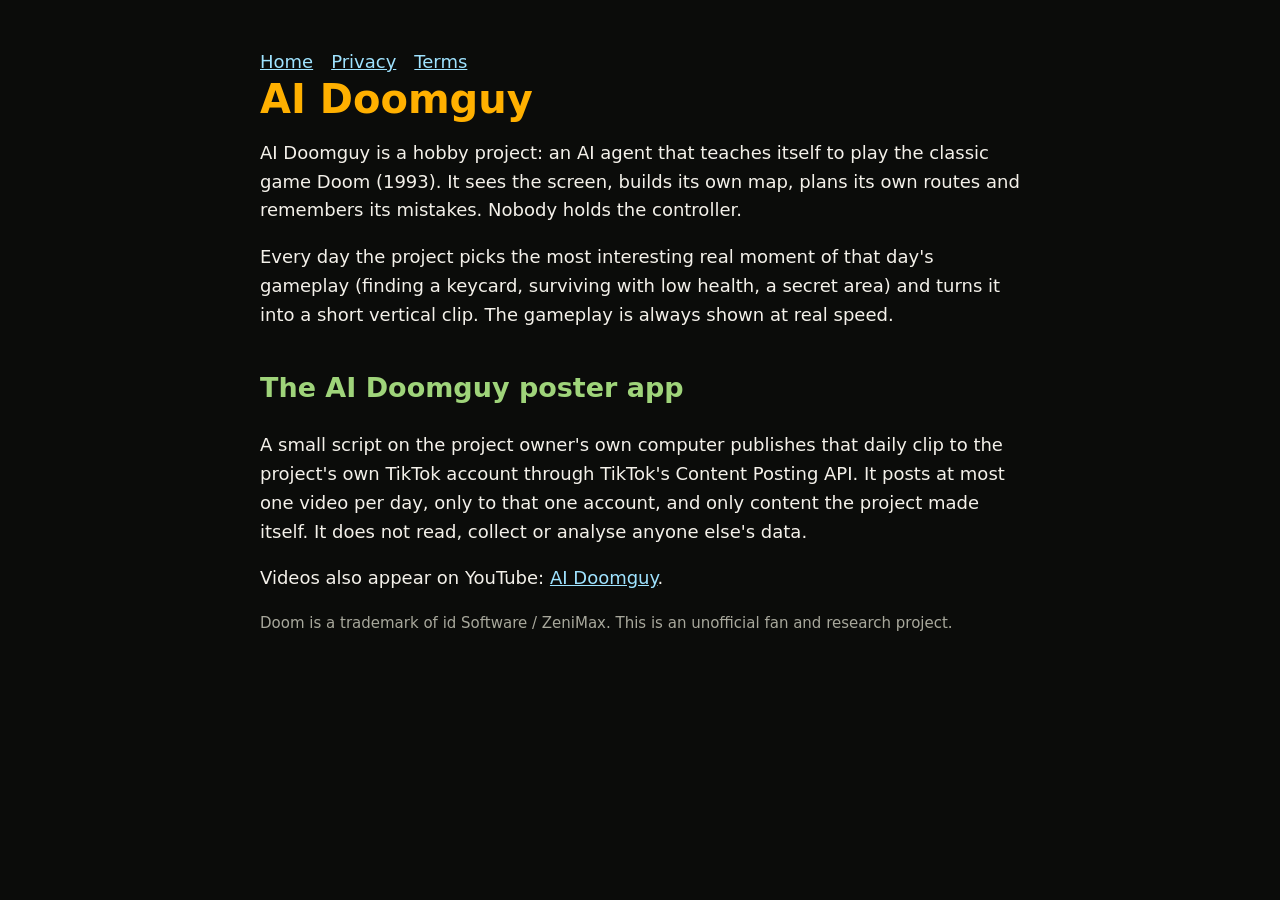
<file: index.html>
<!doctype html><html lang="en"><head><meta charset="utf-8"><meta name="viewport" content="width=device-width,initial-scale=1">
<title>AI Doomguy</title><link rel="stylesheet" href="style.css"></head><body><main>
<nav><a href="index.html">Home</a><a href="privacy.html">Privacy</a><a href="terms.html">Terms</a></nav>
<h1>AI Doomguy</h1>
<p>AI Doomguy is a hobby project: an AI agent that teaches itself to play the classic game Doom (1993). It sees the screen, builds its own map, plans its own routes and remembers its mistakes. Nobody holds the controller.</p>
<p>Every day the project picks the most interesting real moment of that day's gameplay (finding a keycard, surviving with low health, a secret area) and turns it into a short vertical clip. The gameplay is always shown at real speed.</p>
<h2>The AI Doomguy poster app</h2>
<p>A small script on the project owner's own computer publishes that daily clip to the project's own TikTok account through TikTok's Content Posting API. It posts at most one video per day, only to that one account, and only content the project made itself. It does not read, collect or analyse anyone else's data.</p>
<p>Videos also appear on YouTube: <a href="https://www.youtube.com/channel/UCOf15mN2_vGz9-XeC8ucpww">AI Doomguy</a>.</p>
<p class="small">Doom is a trademark of id Software / ZeniMax. This is an unofficial fan and research project.</p>
</main></body></html>
</file>
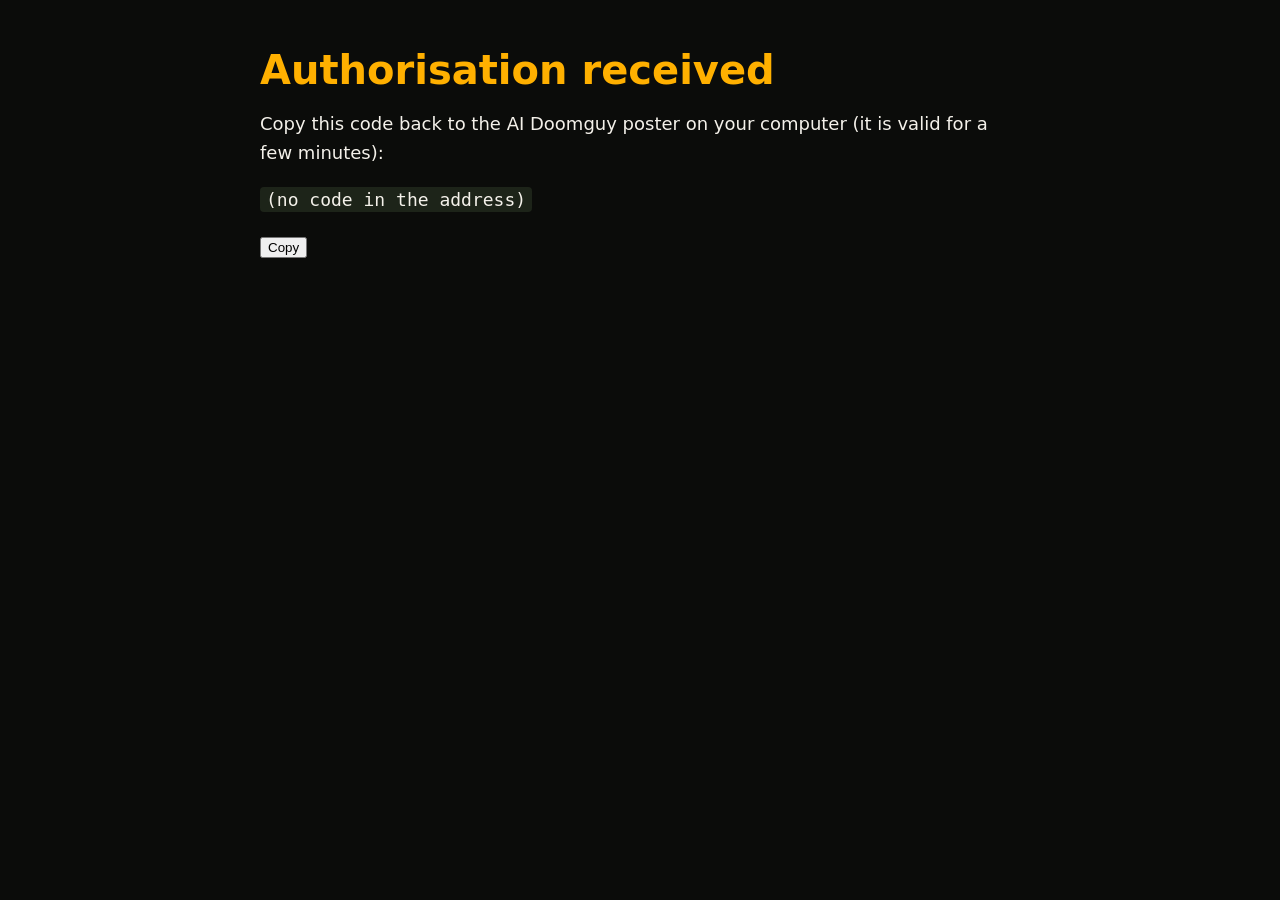
<file: callback.html>
<!doctype html><html lang="en"><head><meta charset="utf-8"><meta name="viewport" content="width=device-width,initial-scale=1">
<title>Authorised - AI Doomguy</title><link rel="stylesheet" href="style.css"></head><body><main>
<h1>Authorisation received</h1>
<p>Copy this code back to the AI Doomguy poster on your computer (it is valid for a few minutes):</p>
<p><code id="c">(no code in the address)</code></p>
<p><button id="b">Copy</button></p>
<p class="small" id="e"></p>
<script>
const q=new URLSearchParams(location.search);const c=q.get("code");
if(c){document.getElementById("c").textContent=c;}
if(q.get("error")){document.getElementById("e").textContent="TikTok returned: "+q.get("error")+" "+(q.get("error_description")||"");}
document.getElementById("b").onclick=()=>navigator.clipboard.writeText(c||"");
</script>
</main></body></html>
</file>
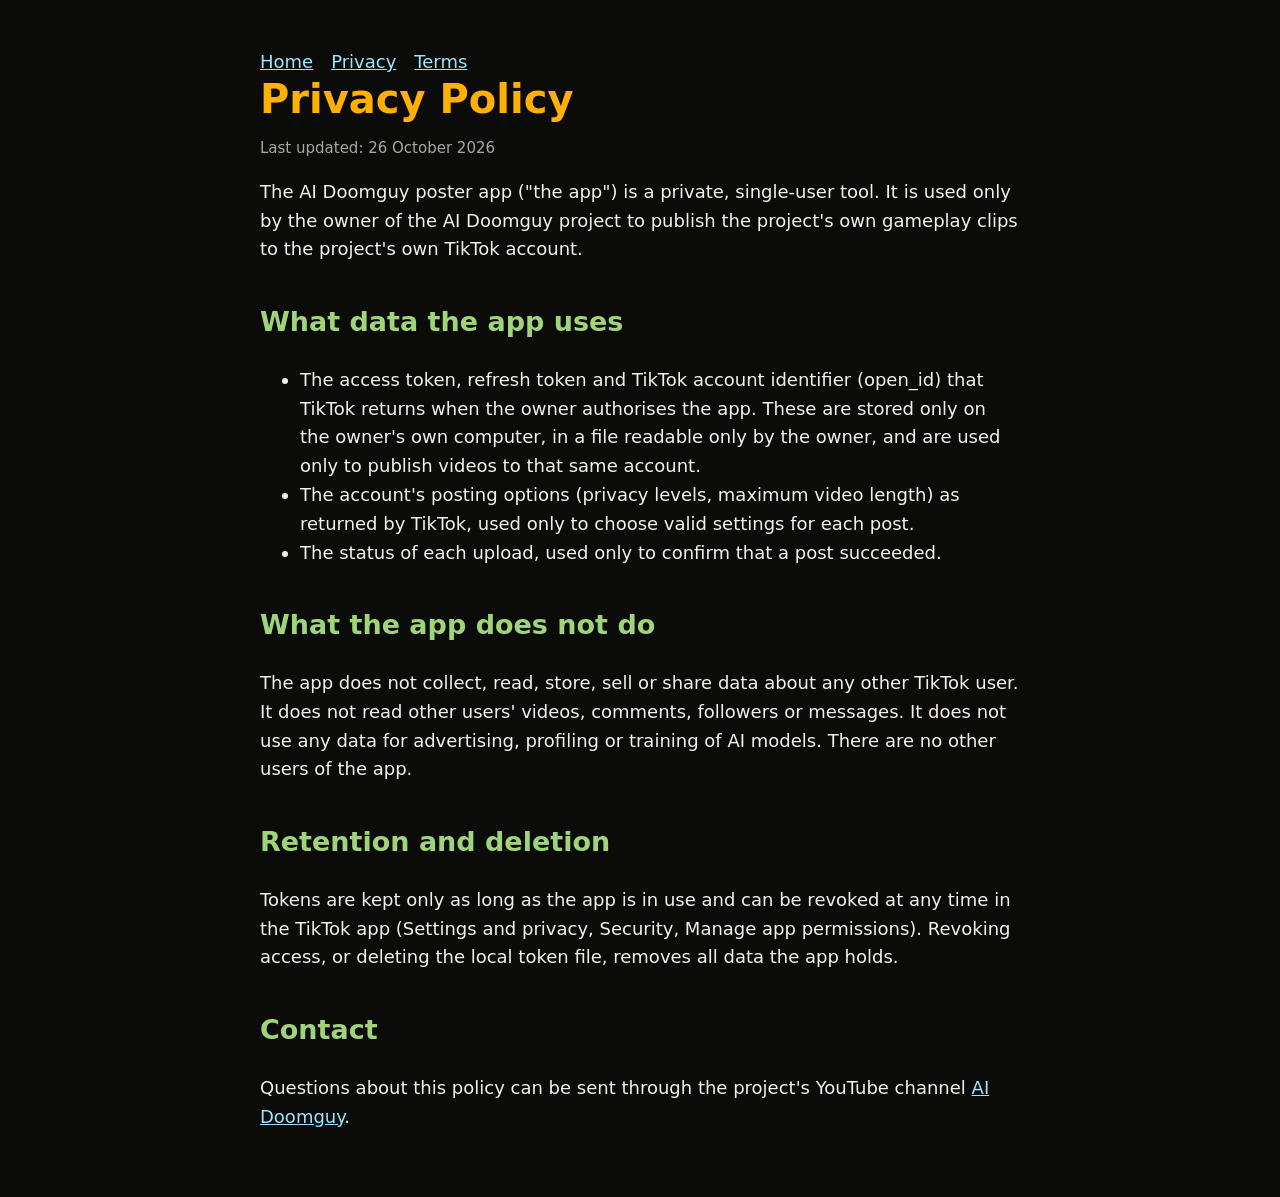
<file: privacy.html>
<!doctype html><html lang="en"><head><meta charset="utf-8"><meta name="viewport" content="width=device-width,initial-scale=1">
<title>Privacy Policy - AI Doomguy</title><link rel="stylesheet" href="style.css"></head><body><main>
<nav><a href="index.html">Home</a><a href="privacy.html">Privacy</a><a href="terms.html">Terms</a></nav>
<h1>Privacy Policy</h1><p class="small">Last updated: 26 October 2026</p>
<p>The AI Doomguy poster app ("the app") is a private, single-user tool. It is used only by the owner of the AI Doomguy project to publish the project's own gameplay clips to the project's own TikTok account.</p>
<h2>What data the app uses</h2>
<ul>
<li>The access token, refresh token and TikTok account identifier (open_id) that TikTok returns when the owner authorises the app. These are stored only on the owner's own computer, in a file readable only by the owner, and are used only to publish videos to that same account.</li>
<li>The account's posting options (privacy levels, maximum video length) as returned by TikTok, used only to choose valid settings for each post.</li>
<li>The status of each upload, used only to confirm that a post succeeded.</li>
</ul>
<h2>What the app does not do</h2>
<p>The app does not collect, read, store, sell or share data about any other TikTok user. It does not read other users' videos, comments, followers or messages. It does not use any data for advertising, profiling or training of AI models. There are no other users of the app.</p>
<h2>Retention and deletion</h2>
<p>Tokens are kept only as long as the app is in use and can be revoked at any time in the TikTok app (Settings and privacy, Security, Manage app permissions). Revoking access, or deleting the local token file, removes all data the app holds.</p>
<h2>Contact</h2>
<p>Questions about this policy can be sent through the project's YouTube channel <a href="https://www.youtube.com/channel/UCOf15mN2_vGz9-XeC8ucpww">AI Doomguy</a>.</p>
</main></body></html>
</file>
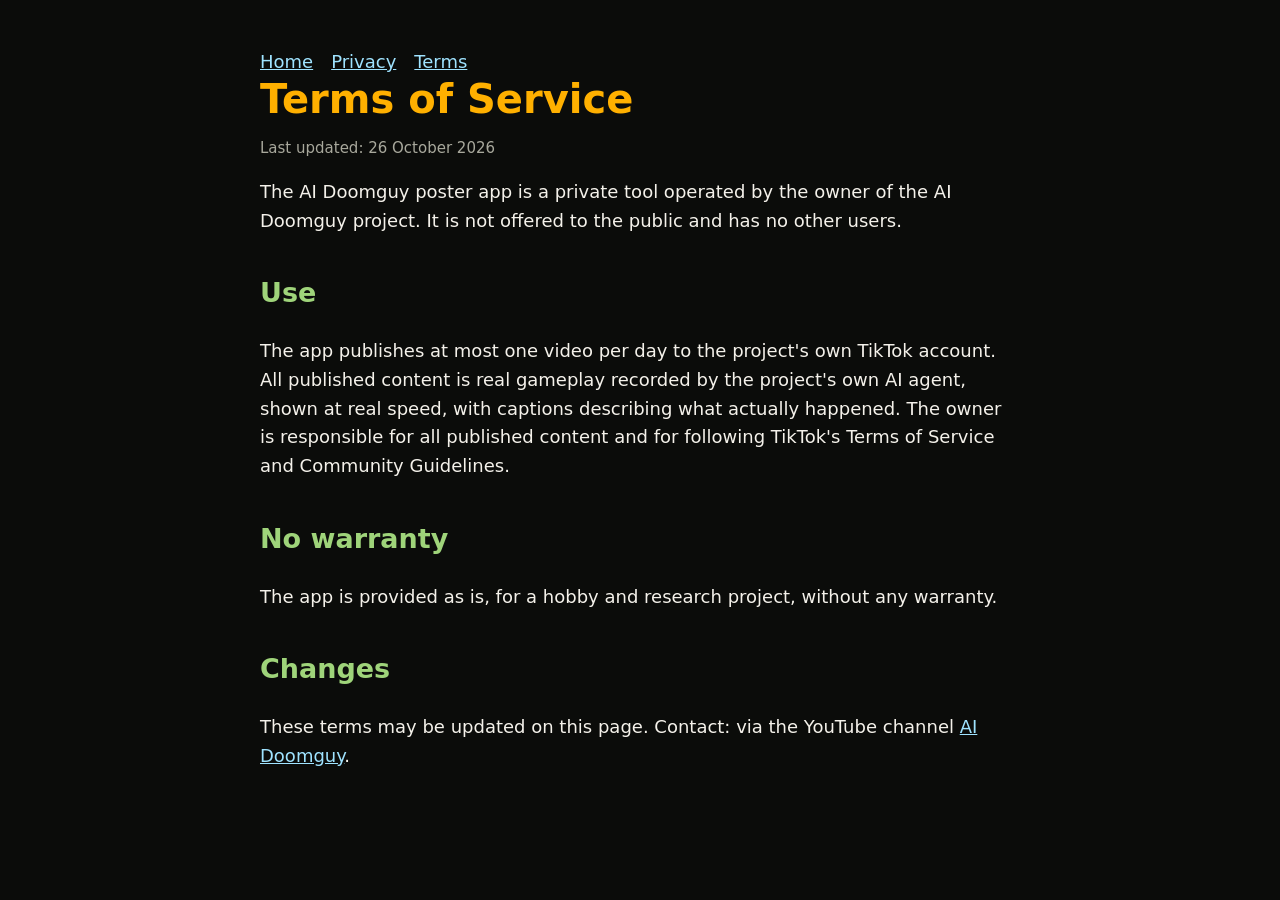
<file: terms.html>
<!doctype html><html lang="en"><head><meta charset="utf-8"><meta name="viewport" content="width=device-width,initial-scale=1">
<title>Terms of Service - AI Doomguy</title><link rel="stylesheet" href="style.css"></head><body><main>
<nav><a href="index.html">Home</a><a href="privacy.html">Privacy</a><a href="terms.html">Terms</a></nav>
<h1>Terms of Service</h1><p class="small">Last updated: 26 October 2026</p>
<p>The AI Doomguy poster app is a private tool operated by the owner of the AI Doomguy project. It is not offered to the public and has no other users.</p>
<h2>Use</h2>
<p>The app publishes at most one video per day to the project's own TikTok account. All published content is real gameplay recorded by the project's own AI agent, shown at real speed, with captions describing what actually happened. The owner is responsible for all published content and for following TikTok's Terms of Service and Community Guidelines.</p>
<h2>No warranty</h2>
<p>The app is provided as is, for a hobby and research project, without any warranty.</p>
<h2>Changes</h2>
<p>These terms may be updated on this page. Contact: via the YouTube channel <a href="https://www.youtube.com/channel/UCOf15mN2_vGz9-XeC8ucpww">AI Doomguy</a>.</p>
</main></body></html>
</file>
<file: style.css>
body{margin:0;background:#0b0c0a;color:#f4f1ea;font:18px/1.6 system-ui,-apple-system,sans-serif}
main{max-width:760px;margin:0 auto;padding:48px 20px}
h1{font-size:40px;line-height:1.1;margin:0 0 8px;color:#ffb000}h2{color:#9fd47a;margin-top:36px}
a{color:#9fe3ff}.small{color:#a8a89c;font-size:15px}code{background:#1d2419;padding:2px 6px;border-radius:4px}
nav a{margin-right:18px}
</file>
